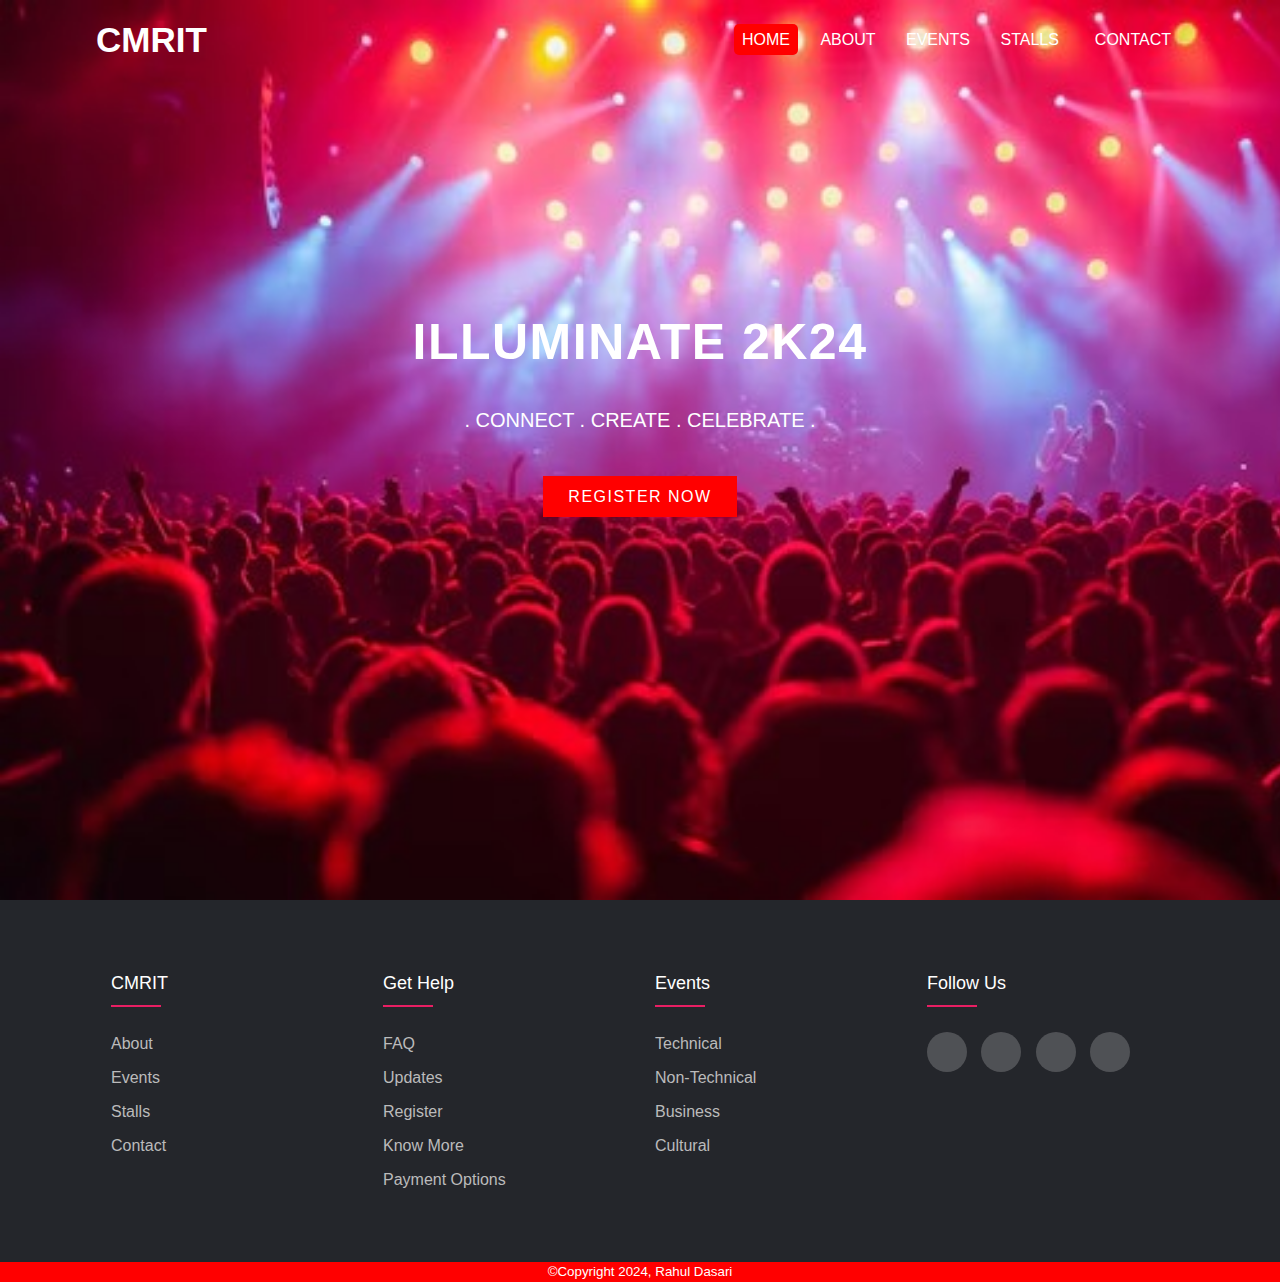
<file: index.html>
<!DOCTYPE html>
<html lang="en">
<head>
    <meta charset="UTF-8">
    <meta name="viewport" content="width=device-width, initial-scale=1.0">
    <title>Create a Landingpage Website </title>
    <link rel="stylesheet" type="text/css" href="style.css">
</head>
<body>
    <section class="section1">
        <div class="container">
            <div class="nav-bar">
            <nav>
                <h1>CMRIT</h1>
                <ul>
                    <li><a href="#active" class="active">Home</a></li>
                    <li><a href="./about/team.html">About</a></li>
                    <li><a href="./events/events.html">Events</a></li>
                    <li><a href="stalls/stalls.html">Stalls</a><li>
                    <li><a href="./Contact us/contact.html">Contact</a></li>
                </ul>
            </nav>
        </div>
            <div class="article">
                <h1>ILLUMINATE 2K24</h1>
                <p>. CONNECT . CREATE . CELEBRATE .</p>
                <a href ="https://www.instagram.com/illuminate_cmrit/" class="btn">Register Now</a>
            </div>
        </div>
    </section>
    <section class="section2">
        <footer class="footer">
            <div class="container">
             <div class="row">
               <div class="footer-col">
                 <h4>CMRIT</h4>
                 <ul>
                   <li><a href="#">About</a></li>
                   <li><a href="#">Events</a></li>
                   <li><a href="#">Stalls</a></li>
                   <li><a href="#">Contact</a></li>
                 </ul>
               </div>
               <div class="footer-col">
                 <h4>get help</h4>
                 <ul>
                   <li><a href="#">FAQ</a></li>
                   <li><a href="#">Updates</a></li>
                   <li><a href="#">Register</a></li>
                   <li><a href="#">Know more</a></li>
                   <li><a href="#">Payment options</a></li>
                 </ul>
               </div>
               <div class="footer-col">
                 <h4>Events</h4>
                 <ul>
                   <li><a href="#">Technical</a></li>
                   <li><a href="#">Non-Technical</a></li>
                   <li><a href="#">Business</a></li>
                   <li><a href="#">Cultural</a></li>
                 </ul>
               </div>
               <div class="footer-col">
                 <h4>follow us</h4>
                 <div class="social-links">
                   <a href="#"><i class="facebook"></i></a>
                   <a href="#"><i class="bi bi-twitter-x"></i></a>
                   <a href="#"><i class="fab fa-instagram"></i></a>
                   <a href="#"><i class="fab fa-linkedin-in"></i></a>
                 </div>
               </div>
               <br>
             </div>
             
             
            
            </div>
         </footer>
         <div style="background-color: red;"><span style="justify-content: center;text-align: center; color: rgb(255, 255, 255); background-color: rgb(0, 0, 0); margin:0; padding 40px;">
               <small><p>&copy;Copyright 2024, Rahul Dasari</p></small> 
             </span> </div>
    </section>
</body>
</html>
</file>
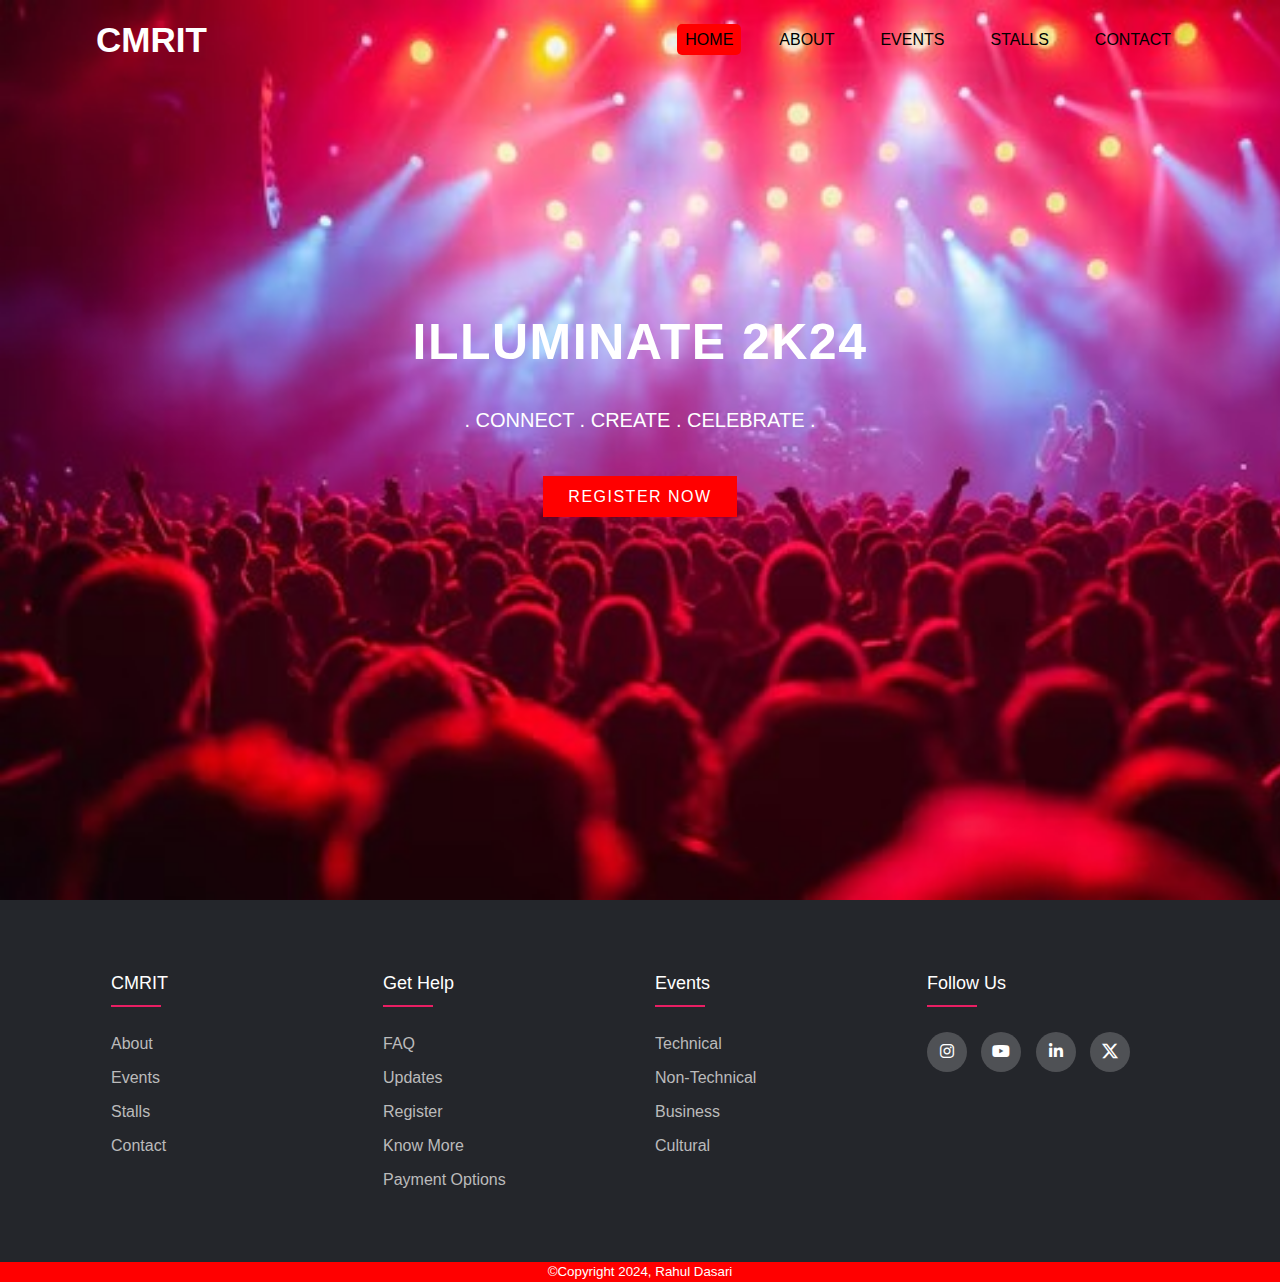
<file: test.html>
<!DOCTYPE html>
<html lang="en">
<head>
  <meta charset="UTF-8" />
  <meta name="viewport" content="width=device-width, initial-scale=1.0" />
  <title>ILLUMINATE 2K24</title>
  <link rel="stylesheet" type="text/css" href="style.css" />
  <link
    rel="stylesheet"
    href="https://cdnjs.cloudflare.com/ajax/libs/font-awesome/6.0.0-beta3/css/all.min.css"
  />
  <link
    rel="stylesheet"
    href="https://cdn.jsdelivr.net/npm/bootstrap-icons/font/bootstrap-icons.css"
  />
  <link
    rel="shortcut icon"
    type="image/x-icon"
    href="./_illuminate 2k24 logo.png"
  />
  <style>
    /* Add your existing CSS styles here */

.nav-bar nav {
  display: flex;
  justify-content: space-between;
  align-items: center;
}

.nav-links {
  list-style: none;
  display: flex;
}

.nav-links li {
  margin-left: 20px;
}

.nav-links a {
  text-decoration: none;
  color: #000;
}

.menu-icon {
  display: none;
  cursor: pointer;
}

.menu-icon i {
  font-size: 24px;
}

@media (max-width: 768px) {
  .nav-links {
    display: none;
    flex-direction: column;
    width: 100%;
    position: absolute;
    top: 60px;
    left: 0;
    background-color: #fff;
    border-top: 1px solid #ccc;
  }

  .nav-links.nav-active {
    display: flex;
  }

  .nav-links li {
    margin: 10px 0;
    text-align: center;
  }

  .menu-icon {
    display: block;
  }
}

  </style>
  <script>
    
  </script>
</head>
<body>
  <section class="section1">
    <div class="container">
      <div class="nav-bar">
        <nav>
          <h1>CMRIT</h1>
          <div class="menu-icon">
            <i class="fas fa-bars"></i>
          </div>
          <ul class="nav-links">
            <li><a href="#active" class="active">Home</a></li>
            <li><a href="./about/team.html">About</a></li>
            <li><a href="./events/events.html">Events</a></li>
            <li><a href="stalls/stalls.html">Stalls</a></li>
            <li><a href="./Contact us/contact.html">Contact</a></li>
          </ul>
        </nav>
      </div>
      <div class="article">
        <h1>ILLUMINATE 2K24</h1>
        <p>. CONNECT . CREATE . CELEBRATE .</p>
        <a href="./Coming Soon/comingsoon.html" target="_parent" class="btn">Register Now</a>
      </div>
    </div>
  </section>
  <section class="section2">
    <footer class="footer">
      <div class="container">
        <div class="row">
          <div class="footer-col">
            <h4>CMRIT</h4>
            <ul>
              <li><a href="#">About</a></li>
              <li><a href="#">Events</a></li>
              <li><a href="#">Stalls</a></li>
              <li><a href="#">Contact</a></li>
            </ul>
          </div>
          <div class="footer-col">
            <h4>get help</h4>
            <ul>
              <li><a href="#">FAQ</a></li>
              <li><a href="#">Updates</a></li>
              <li><a href="#">Register</a></li>
              <li><a href="#">Know more</a></li>
              <li><a href="#">Payment options</a></li>
            </ul>
          </div>
          <div class="footer-col">
            <h4>Events</h4>
            <ul>
              <li><a href="#">Technical</a></li>
              <li><a href="#">Non-Technical</a></li>
              <li><a href="#">Business</a></li>
              <li><a href="#">Cultural</a></li>
            </ul>
          </div>
          <div class="footer-col">
            <h4>follow us</h4>
            <div class="social-links">
              <a href="https://www.instagram.com/illuminate_cmrit/" target="_blank"><i class="fab fa-instagram"></i></a>
              <a href="https://www.youtube.com/@illuminate2k23" target="_blank"><i class="fab fa-youtube"></i></a>
              <a href="https://www.linkedin.com/company/cmritilluminate/" target="_blank"><i class="fab fa-linkedin-in"></i></a>
              <a href="https://x.com/illuminate_2k23" target="_blank"><i class="bi bi-twitter-x"></i></a>
            </div>
          </div>
          <br />
        </div>
      </div>
    </footer>
    <div style="background-color: red">
      <span style="justify-content: center;text-align: center; color: rgb(255, 255, 255); background-color: rgb(0, 0, 0); margin:0; padding 40px;">
        <small><p>&copy;Copyright 2024, Rahul Dasari</p></small>
      </span>
    </div>
  </section>
  <script>
    document.querySelector('.menu-icon').addEventListener('click', function() {
      document.querySelector('.nav-links').classList.toggle('nav-active');
    });
  </script>
</body>
</html>
</file>
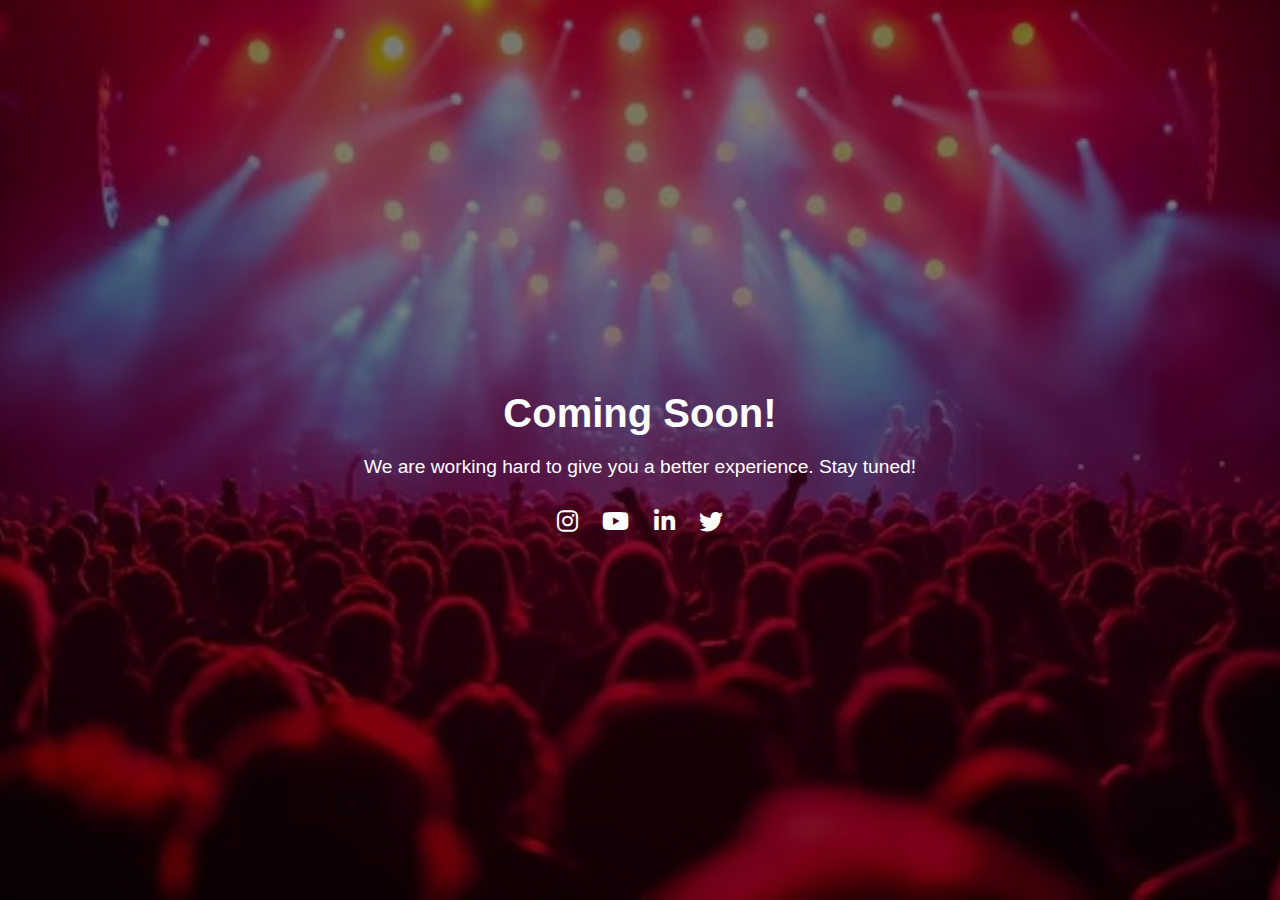
<file: Coming Soon/comingsoon.html>
<!DOCTYPE html>
<html lang="en">
  <head>
    <meta charset="UTF-8" />
    <meta name="viewport" content="width=device-width, initial-scale=1.0" />
    <title>Coming Soon</title>
    <link
      rel="stylesheet"
      href="https://cdnjs.cloudflare.com/ajax/libs/font-awesome/6.0.0-beta3/css/all.min.css"
    />
    <link
      rel="stylesheet"
      href="https://cdn.jsdelivr.net/npm/bootstrap-icons/font/bootstrap-icons.css"
    />
    <link rel="stylesheet" href="comingsoon.css" />
    <link
      rel="shortcut icon"
      type="image/x-icon"
      href="../_illuminate 2k24 logo.png"
    />
  </head>
  <body>
    <div class="overlay"></div>
    <div class="container">
      <h1>Coming Soon!</h1>
      <p>We are working hard to give you a better experience. Stay tuned!</p>
      <div class="social-icons">
        <a href="https://www.instagram.com/illuminate_cmrit/" target="_blank"
          ><i class="fab fa-instagram"></i
        ></a>
        <a href="https://www.youtube.com/@illuminate2k23" target="_blank"
          ><i class="fab fa-youtube"></i
        ></a>
        <a
          href="https://www.linkedin.com/company/cmritilluminate/"
          target="_blank"
          ><i class="fab fa-linkedin-in"></i
        ></a>
        <a href="https://x.com/illuminate_2k23" target="_blank"
          ><i class="bi bi-twitter"></i
        ></a>
      </div>
    </div>
  </body>
</html>
</file>
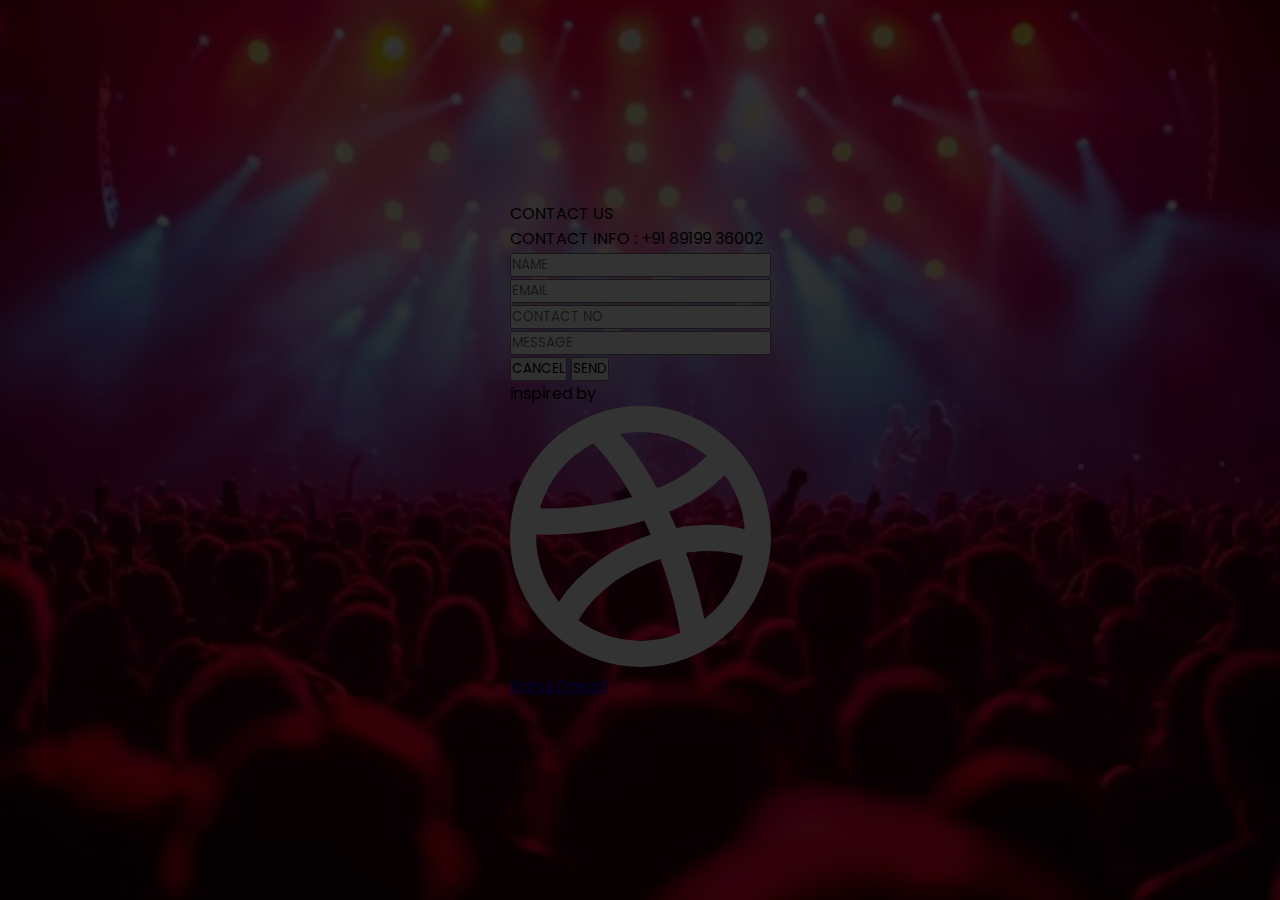
<file: Contact us/contact.html>
<!DOCTYPE html>
<html lang="en">
<head>
  <meta charset="UTF-8">
  <meta name="viewport" content="width=device-width, initial-scale=1.0">
  <title>Contact Us</title>
  <link rel="stylesheet" href="contact.css">
</head>
<body>
  <div class="background">
    <div class="container">
      <div class="screen">
        <div class="screen-header">
          <div class="screen-header-left">
            <div class="screen-header-button close"></div>
            <div class="screen-header-button maximize"></div>
            <div class="screen-header-button minimize"></div>
          </div>
          <div class="screen-header-right">
            <div class="screen-header-ellipsis"></div>
            <div class="screen-header-ellipsis"></div>
            <div class="screen-header-ellipsis"></div>
          </div>
        </div>
        <div class="screen-body">
          <div class="screen-body-item left">
            <div class="app-title">
              <span>CONTACT</span>
              <span>US</span>
            </div>
            <div class="app-contact">CONTACT INFO : +91 89199 36002</div>
          </div>
          <div class="screen-body-item">
            <div class="app-form">
              <div class="app-form-group">
                <input class="app-form-control" placeholder="NAME" >
              </div>
              <div class="app-form-group">
                <input class="app-form-control" placeholder="EMAIL">
              </div>
              <div class="app-form-group">
                <input class="app-form-control" placeholder="CONTACT NO">
              </div>
              <div class="app-form-group message">
                <input class="app-form-control" placeholder="MESSAGE">
              </div>
              <div class="app-form-group buttons">
                <button class="app-form-button">CANCEL</button>
                <button class="app-form-button">SEND</button>
              </div>
            </div>
          </div>
        </div>
      </div>
      <div class="credits">
        inspired by
        <a class="credits-link" href="https://dribbble.com/shots/2666271-Contact" target="_blank">
          <svg class="dribbble" viewBox="0 0 200 200">
            <g stroke="#ffffff" fill="none">
              <circle cx="100" cy="100" r="90" stroke-width="20"></circle>
              <path d="M62.737004,13.7923523 C105.08055,51.0454853 135.018754,126.906957 141.768278,182.963345" stroke-width="20"></path>
              <path d="M10.3787186,87.7261455 C41.7092324,90.9577894 125.850356,86.5317271 163.474536,38.7920951" stroke-width="20"></path>
              <path d="M41.3611549,163.928627 C62.9207607,117.659048 137.020642,86.7137169 189.041451,107.858103" stroke-width="20"></path>
            </g>
          </svg>
          Rahul Dasari
        </a>
      </div>
    </div>
  </div>
  
</body>
</html>
</file>
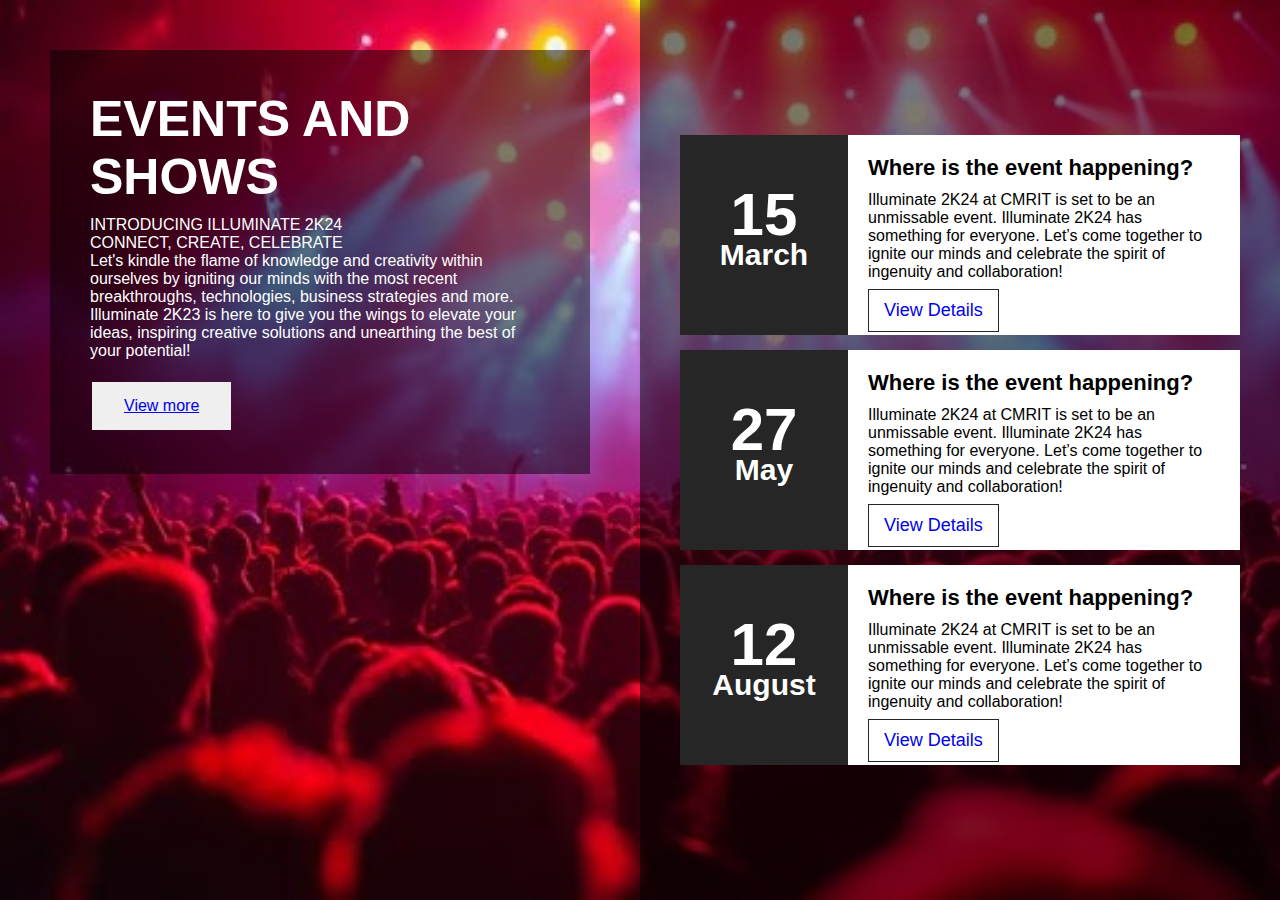
<file: events/events.html>
<!DOCTYPE html>
<html lang="en">
  <head>
    <meta charset="UTF-8" />
    <meta name="viewport" content="width=device-width, initial-scale=1.0" />
    <title>Events</title>
    <link rel="stylesheet" href="events.css" />
  </head>

  <body>
    <section>
      <div class="leftBox">
        <div class="content">
          <h1>Events and Shows</h1>
          <p>
            INTRODUCING ILLUMINATE 2K24 <br />
            CONNECT, CREATE, CELEBRATE <br />
            Let's kindle the flame of knowledge and creativity within ourselves
            by igniting our minds with the most recent breakthroughs,
            technologies, business strategies and more. Illuminate 2K23 is here
            to give you the wings to elevate your ideas, inspiring creative
            solutions and unearthing the best of your potential!
            <br />
            <br />
          </p>
          <button
            style="
              border: none;
              color: white;
              padding: 15px 32px;
              text-align: center;
              text-decoration: none;
              display: inline-block;
              font-size: 16px;
              margin: 4px 2px;
              cursor: pointer;
            "
          >
            <a href="#">View more</a>
          </button>
        </div>
      </div>
      <div class="events">
        <ul>
          <li>
            <div class="time">
              <h2>15 <br /><span>March</span></h2>
            </div>
            <div class="details">
              <h3>Where is the event happening?</h3>
              <p>
                Illuminate 2K24 at CMRIT is set to be an unmissable event.
                Illuminate 2K24 has something for everyone. Let’s come together
                to ignite our minds and celebrate the spirit of ingenuity and
                collaboration!
              </p>
              <a href="#">View Details</a>
            </div>
            <div style="clear: both"></div>
          </li>
          <li>
            <div class="time">
              <h2>27 <br /><span>May</span></h2>
            </div>
            <div class="details">
              <h3>Where is the event happening?</h3>
              <p>
                Illuminate 2K24 at CMRIT is set to be an unmissable event.
                Illuminate 2K24 has something for everyone. Let’s come together
                to ignite our minds and celebrate the spirit of ingenuity and
                collaboration!
              </p>

              <a href="#">View Details</a>
            </div>
            <div style="clear: both"></div>
          </li>
          <li>
            <div class="time">
              <h2>12 <br /><span>August</span></h2>
            </div>
            <div class="details">
              <h3>Where is the event happening?</h3>
              <p>
                Illuminate 2K24 at CMRIT is set to be an unmissable event.
                Illuminate 2K24 has something for everyone. Let’s come together
                to ignite our minds and celebrate the spirit of ingenuity and
                collaboration!
              </p>
              <a href="#">View Details</a>
            </div>
            <div style="clear: both"></div>
          </li>
        </ul>
      </div>
    </section>
  </body>
</html>
</file>
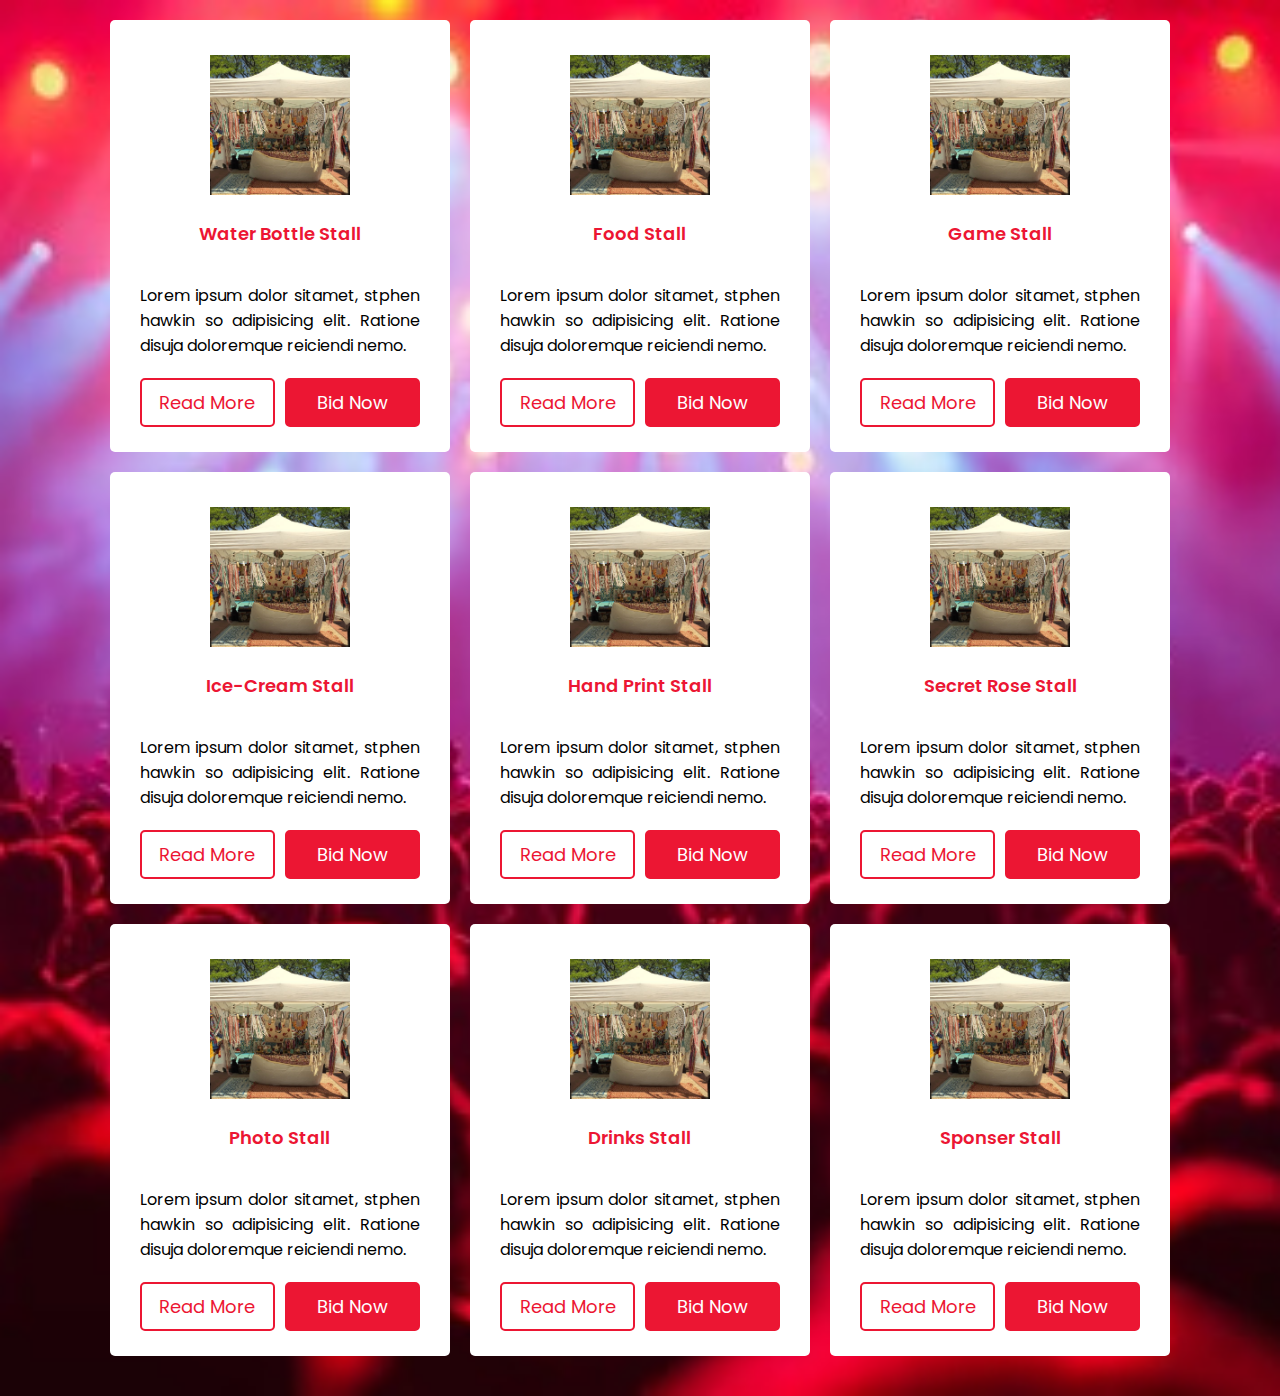
<file: stalls/stalls.html>
<!DOCTYPE html>
<!-- Created By CodingLab - www.codinglabweb.com -->
<html lang="en" dir="ltr">
  <head>
    <meta charset="UTF-8" />
    <meta name="viewport" content="width=device-width, initial-scale=1.0" />
    <title>Stalls</title>
    <link rel="stylesheet" href="stalls.css" />
    
  </head>
  <body>
    <div class="container">
      <div class="box">
        <div class="image">
          <img src="./stall-img.jpg" />
        </div>
        <div class="name_stall">Water Bottle Stall</div>
        <div class="rating">
          <br />
        </div>
        <p>
          Lorem ipsum dolor sitamet, stphen hawkin so adipisicing elit. Ratione
          disuja doloremque reiciendi nemo.
        </p>
        <div class="btns">
          <button>Read More</button>
          <button>Bid Now</button>
        </div>
      </div>

      <div class="box">
        <div class="image">
          <img src="./stall-img.jpg" alt="" />
        </div>
        <div class="name_stall">Food Stall</div>
        <div class="rating">
          <br />
        </div>
        <p>
          Lorem ipsum dolor sitamet, stphen hawkin so adipisicing elit. Ratione
          disuja doloremque reiciendi nemo.
        </p>
        <div class="btns">
          <button>Read More</button>
          <button>Bid Now</button>
        </div>
      </div>

      <div class="box">
        <div class="image">
          <img src="./stall-img.jpg" alt="" />
        </div>
        <div class="name_stall">Game Stall</div>
        <div class="rating">
          <br />
        </div>
        <p>
          Lorem ipsum dolor sitamet, stphen hawkin so adipisicing elit. Ratione
          disuja doloremque reiciendi nemo.
        </p>
        <div class="btns">
          <button>Read More</button>
          <button>Bid Now</button>
        </div>
      </div>

      <div class="box">
        <div class="image">
          <img src="./stall-img.jpg" />
        </div>
        <div class="name_stall">Ice-Cream Stall</div>
        <div class="rating">
          <br />
        </div>
        <p>
          Lorem ipsum dolor sitamet, stphen hawkin so adipisicing elit. Ratione
          disuja doloremque reiciendi nemo.
        </p>
        <div class="btns">
          <button>Read More</button>
          <button>Bid Now</button>
        </div>
      </div>
      <div class="box">
        <div class="image">
          <img src="./stall-img.jpg" alt="" />
        </div>
        <div class="name_stall">Hand Print Stall</div>
        <div class="rating">
          <br />
        </div>
        <p>
          Lorem ipsum dolor sitamet, stphen hawkin so adipisicing elit. Ratione
          disuja doloremque reiciendi nemo.
        </p>
        <div class="btns">
          <button>Read More</button>
          <button>Bid Now</button>
        </div>
      </div>
      <div class="box">
        <div class="image">
          <img src="./stall-img.jpg" alt="" />
        </div>
        <div class="name_stall">Secret Rose Stall</div>
        <div class="rating">
          <br />
        </div>
        <p>
          Lorem ipsum dolor sitamet, stphen hawkin so adipisicing elit. Ratione
          disuja doloremque reiciendi nemo.
        </p>
        <div class="btns">
          <button>Read More</button>
          <button>Bid Now</button>
        </div>
      </div>
      <div class="box">
        <div class="image">
          <img src="./stall-img.jpg" />
        </div>
        <div class="name_stall">Photo Stall</div>
        <div class="rating">
          <br />
        </div>
        <p>
          Lorem ipsum dolor sitamet, stphen hawkin so adipisicing elit. Ratione
          disuja doloremque reiciendi nemo.
        </p>
        <div class="btns">
          <button>Read More</button>
          <button>Bid Now</button>
        </div>
      </div>
      <div class="box">
        <div class="image">
          <img src="./stall-img.jpg" alt="" />
        </div>
        <div class="name_stall">Drinks Stall</div>
        <div class="rating">
          <br />
        </div>
        <p>
          Lorem ipsum dolor sitamet, stphen hawkin so adipisicing elit. Ratione
          disuja doloremque reiciendi nemo.
        </p>
        <div class="btns">
          <button>Read More</button>
          <button>Bid Now</button>
        </div>
      </div>
      <div class="box">
        <div class="image">
          <img src="./stall-img.jpg" alt="" />
        </div>
        <div class="name_stall">Sponser Stall</div>
        <div class="rating">
          <br />
        </div>
        <p>
          Lorem ipsum dolor sitamet, stphen hawkin so adipisicing elit. Ratione
          disuja doloremque reiciendi nemo.
        </p>
        <div class="btns">
          <button>Read More</button>
          <button>Bid Now</button>
        </div>
      </div>
    </div>
  </body>
</html>
</file>
<file: style.css>
@import url('https://fonts.googleapis.com/css2?family=Roboto:wght@900&display=swap')

@import url('https://fonts.googleapis.com/css2?family=Poppins:wght@300;400;500;600;700&display=swap');
body{
  line-height: 1.5;
  font-family: 'Poppins', sans-serif;
}
*{
  margin:0;
  padding:0;
  box-sizing: border-box;
}
.container{
  max-width: 1170px;
  margin:auto;
}
.row{
  display: flex;
  flex-wrap: wrap;
}
ul{
  list-style: none;
}
.footer{
    bottom: 0%;
  background-color: #24262b;
    padding: 70px 0;
}
.footer-col{
   width: 25%;
   padding: 0 15px;
}
.footer-col h4{
  font-size: 18px;
  color: #ffffff;
  text-transform: capitalize;
  margin-bottom: 35px;
  font-weight: 500;
  position: relative;
}
.footer-col h4::before{
  content: '';
  position: absolute;
  left:0;
  bottom: -10px;
  background-color: #e91e63;
  height: 2px;
  box-sizing: border-box;
  width: 50px;
}
.footer-col ul li:not(:last-child){
  margin-bottom: 10px;
}
.footer-col ul li a{
  font-size: 16px;
  text-transform: capitalize;
  color: #ffffff;
  text-decoration: none;
  font-weight: 300;
  color: #bbbbbb;
  display: block;
  transition: all 0.3s ease;
}
.footer-col ul li a:hover{
  color: #ffffff;
  padding-left: 8px;
}
.footer-col .social-links a{
  display: inline-block;
  height: 40px;
  width: 40px;
  background-color: rgba(255,255,255,0.2);
  margin:0 10px 10px 0;
  text-align: center;
  line-height: 40px;
  border-radius: 50%;
  color: #ffffff;
  transition: all 0.5s ease;
}
.footer-col .social-links a:hover{
  color: #24262b;
  background-color: #ffffff;
}
/* .nav-bar{
    position: fixed;
} */
/*responsive*/
@media(max-width: 767px){
  .footer-col{
    width: 50%;
    margin-bottom: 30px;
}
}
@media(max-width: 574px){
  .footer-col{
    width: 100%;
}
}





*{
    margin: 0px;
    padding: 0px;
    box-sizing: border-box;
    font-family: 'Roboto',sans-serif;
}

.section1{
    margin: 0;
    padding: 0;
    min-height: 100vh;
    background-image: url("./party_background.jpg");
/*     background-image:linear-gradiemt(rgba(0,0,0,0,60),rgba(0,0,0,0,60)) url("./3.jpg"); */
    background-repeat: no-repeat;
    background-size: cover;
}

.container{
    width: 85%;
    margin: auto; 
    
}
nav{
    
    height: 80px;
}
nav h1{
    float: left;
    line-height: 80px;
    font-size: 35px;
    font-size: inline;
    color:white;
}
nav ul{
    
    float: right;
    line-height: 80px;
}
nav ul li{
    display: inline-block;
    list-style: none;
    padding: 0px 5px;
}
nav ul li a{
    color: #fff;
    text-decoration: none;
    text-transform: uppercase;
    border-radius: 5px;
    padding: 7px 8px;
}
nav ul li a:hover{
    background-color: rgb(0, 0, 0);
    transition: 0.5s ease;
}
nav ul li .active{
    background-color: red;
}
.article{
    width: 50%;
    margin: auto;
    text-align: center;
    transform: translateY(25vh);
}
.article h1{
    font-size: 50px;
    text-align: center;
    color:#fff;
    letter-spacing: 1.5px;
    font-weight: 800;
    margin-bottom: 25px;
}
.article p{
    font-size: 20px;
    color:white;
    line-height: 1.5;
    margin-bottom: 50px;
}
.article .btn{
    color: #fff;
    padding: 12px 25px;
    letter-spacing: 1.5px;
    text-transform: uppercase;
    text-decoration: none;
    background-color: red;
}
.article .btn:hover{
    background-color: black;
    transition: 0.5s ease;
}
</file>
<file: Coming Soon/comingsoon.css>
body {
  margin: 0;
  padding: 0;
  display: flex;
  justify-content: center;
  align-items: center;
  height: 100vh;
  background: url("../party_background.jpg") no-repeat center center fixed;
  background-size: cover;
  color: #fff;
  font-family: "Poppins", sans-serif;
  text-align: center;
}
.overlay {
  position: absolute;
  top: 0;
  left: 0;
  width: 100%;
  height: 100%;
  background: rgba(0, 0, 0, 0.5); /* Add a dark overlay */
}
.container {
  z-index: 1;
  max-width: 600px;
  padding: 20px;
  border-radius: 10px;
}
h1 {
  margin-bottom: 20px;
  font-size: 2.5em;
}
p {
  margin-bottom: 30px;
  font-size: 1.2em;
}
.social-icons a {
  color: #fff;
  margin: 0 10px;
  font-size: 1.5em;
  text-decoration: none;
}
.social-icons a:hover {
  color: #ddd;
}
</file>
<file: Contact us/contact.css>
@import url('https://fonts.googleapis.com/css2?family=Poppins:wght@400;600;700&display=swap');

* {
  padding: 0;
  margin: 0;
  box-sizing: border-box;
  font-family: 'Poppins', sans-serif;
}

body {
  min-height: 100vh;
  width: 100%;
  display: flex;
  justify-content: center;
  align-items: center;
  background-image: url(../party_background.jpg) !important;
  background-size: cover;
  background-position: center;
  position: relative;
}

body::after {
  content: "";
  position: absolute;
  top: 0;
  left: 0;
  height: 100%;
  width: 100%;
  background-color: rgba(0,0,0,0.8);
}

section {
  position: relative;
  z-index: 3;
  padding-top: 50px;
  padding-bottom: 50px;
}

.container {
  max-width: 1080px;
  margin-left: auto;
  margin-right: auto;
  padding-left: 20px;
  padding-right: 20px;
}

.section-header {
  margin-bottom: 50px;
  text-align: center;
}

.section-header h2 {
  color: #FFF;
  font-weight: bold;
  font-size: 3em;
  margin-bottom: 20px;
}

.section-header p {
  color: #FFF;
}

.row  {
  display: flex;
  flwx-wrap: wrap;
  align-items: center;
  justify-content: space-between;
}

.contact-info {
  width: 50%;
}

.contact-info-item {
  display: flex;
  margin-bottom: 30px;
}

.contact-info-icon {
  height: 70px;
  width: 70px;
  background-color: #fff;
  text-align: center;
  border-radius: 50%;
}

.contact-info-icon i {
  font-size: 30px;
  line-height: 70px;
}

.contact-info-content {
  margin-left: 20px;
}

.contact-info-content h4 {
  color: #ec1633;
  font-size: 1.4em;
  margin-bottom: 5px;
}

.contact-info-content p {
  color: #FFF;
  font-size: 1em;
}

.contact-form {
  background-color: #fff;
  padding: 40px;
  width: 45%;
  padding-bottom: 20px;
  padding-top: 20px;
}

.contact-form h2 {
  font-weight: bold;
  font-size: 2em;
  margin-bottom: 10px;
  color: #333;
}

.contact-form .input-box {
  position: relative;
  width: 100%;
  margin-top: 10px;
}

.contact-form .input-box input,
.contact-form .input-box textarea{
  width: 100%;
  padding: 5px 0;
  font-size: 16px;
  margin: 10px 0;
  border: none;
  border-bottom: 2px solid #333;
  outline: none;
  resize: none;
}

.contact-form .input-box span {
  position: absolute;
  left: 0;
  padding: 5px 0;
  font-size: 16px;
  margin: 10px 0;
  pointer-events: none;
  transition: 0.5s;
  color: #666;
}

.contact-form .input-box input:focus ~ span,
.contact-form .input-box textarea:focus ~ span{
  color: #ec1633;
  font-size: 12px;
  transform: translateY(-20px);
}

.contact-form .input-box input[type="submit"]
{
  width: 100%;
  background: #ec1633;
  color: #FFF;
  border: none;
  cursor: pointer;
  padding: 10px;
  font-size: 18px;
  border: 1px solid #ec1633;
  transition: 0.5s;
}

.contact-form .input-box input[type="submit"]:hover
{
  background: #FFF;
  color: #ec1633;
}

@media (max-width: 991px) {
  section {
    padding-top: 50px;
    padding-bottom: 50px;
  }
  
  .row {
    flex-direction: column;
  }
  
  .contact-info {
    margin-bottom: 40px;
    width: 100%;
  }
  
  .contact-form {
    width: 100%;
  }
}
</file>
<file: events/events.css>
/* Styling the body */
body {
    font-family: Nunito, sans-serif;
    margin: 0;
    padding: 0;
}

/* Styling section, giving background
			image and dimensions */
section {
    width: 100%;
    height: 100vh;
    background: url(../party_background.jpg);
    background-size: cover;
}

/* Styling the left floating section */
section .leftBox {
    width: 50%;
    height: 100%;
    float: left;
    padding: 50px;
    box-sizing: border-box;
}

/* Styling the background of 
			left floating section */
section .leftBox .content {
    color: #fff;
    background: rgba(0, 0, 0, 0.5);
    padding: 40px;
    transition: 0.5s;
}

/* Styling the hover effect 
			of left floating section */
section .leftBox .content:hover {
    background: #ec1633;
}

/* Styling the header of left 
			floating section */
section .leftBox .content h1 {
    margin: 0;
    padding: 0;
    font-size: 50px;
    text-transform: uppercase;
}

/* Styling the paragraph of 
			left floating section */
section .leftBox .content p {
    margin: 10px 0 0;
    padding: 0;
}

/* Styling the three events section */
section .events {
    position: relative;
    width: 50%;
    height: 100%;
    background: rgba(0, 0, 0, 0.5);
    float: right;
    box-sizing: border-box;
}

/* Styling the links of 
		the events section */
section .events ul {
    position: absolute;
    top: 50%;
    transform: translateY(-50%);
    margin: 0;
    padding: 40px;
    box-sizing: border-box;
}

/* Styling the lists of the event section */
section .events ul li {
    list-style: none;
    background: #fff;
    box-sizing: border-box;
    height: 200px;
    margin: 15px 0;
}

/* Styling the time class of events section */
section .events ul li .time {
    position: relative;
    padding: 20px;
    background: #262626;
    box-sizing: border-box;
    width: 30%;
    height: 100%;
    float: left;
    text-align: center;
    transition: 0.5s;
}

/* Styling the hover effect
			of events section */
section .events ul li:hover .time {
    background: #ec1633;
}

/* Styling the header of time 
			class of events section */
section .events ul li .time h2 {
    position: absolute;
    margin: 0;
    padding: 0;
    top: 50%;
    left: 50%;
    transform: translate(-50%, -50%);
    color: #fff;
    font-size: 60px;
    line-height: 30px;
}

/* Styling the texts of time 
		class of events section */
section .events ul li .time h2 span {
    font-size: 30px;
}

/* Styling the details 
		class of events section */
section .events ul li .details {
    padding: 20px;
    background: #fff;
    box-sizing: border-box;
    width: 70%;
    height: 100%;
    float: left;
}

/* Styling the header of the 
		details class of events section */
section .events ul li .details h3 {
    position: relative;
    margin: 0;
    padding: 0;
    font-size: 22px;
}

/* Styling the lists of details 
		class of events section */
section .events ul li .details p {
    position: relative;
    margin: 10px 0 0;
    padding: 0;
    font-size: 16px;
}

/* Styling the links of details
		class of events section */
section .events ul li .details a {
    display: inline-block;
    text-decoration: none;
    padding: 10px 15px;
    border: 1.5px solid #262626;
    margin-top: 8px;
    font-size: 18px;
    transition: 0.5s;
}

/* Styling the details class's hover effect */
section .events ul li .details a:hover {
    background: #ec1633;
    color: #fff;
    border-color: #ec1633;
}
</file>
<file: stalls/stalls.css>
@import url('https://fonts.googleapis.com/css2?family=Poppins:wght@200;300;400;500;600;700&display=swap');
*{
  margin: 0px;
  padding: 0px;
  box-sizing: border-box;
  font-family: 'Poppins', sans-serif;
}
::selection{
  background: #8e44ad;
  color: #fff;
}
body {
    min-height: 100vh;
    width: 100%;
    /* display: flex; */
    display: grid;
    height: 100%;
  place-items: center;
    /* display:block; */
    justify-content: center;
    align-items: center;
    background-image: url(../party_background.jpg) !important;
    background-size: cover;
    background-position: center;
    position: relative;
  }

/* html,body{
  display: grid;
  height: 100%;
  place-items: center;
  background: #8e44ad;
} */
.container{
  max-width: 1100px;
  display: flex;
  justify-content: space-between;
  align-items: center;
  flex-wrap: wrap;
  padding: 20px;
}
.container .box{
  width: calc(33% - 10px);
  background: #fff;
  display: flex;
  flex-direction: column;
  justify-content: center;
  align-items: center;
  padding: 20px 30px;
  border-radius: 5px;
  margin-bottom: 20px; 
}
.box .quote i{
margin-top: 10px;
font-size: 45px;
color: #17c0eb
}
.container .box .image{
  margin: 10px 0;
  height: 150px;
  width: 150px;
  /* background: #ec1633; */
  padding: 3px;
  /* border-radius: 50%; */
}
.box .image img{
  height: 100%;
  width: 100%;
  /* border-radius: 50%; */
  object-fit: cover;
  border: 2px solid #fff;
}
.box p{
  text-align: justify;
  margin-top: 8px;
  font-size: 16px;
  font-weight: 400;
}
.box .name_stall{
  margin: 10px 0 3px 0;
  color: #ec1633;
  font-size: 18px;
  font-weight: 600;
}
.rating i{
  font-size: 18px;
  color: #ec1633;
  margin-bottom: 5px;
}
.btns{
  margin-top: 20px;
  margin-bottom: 5px;
  display: flex;
  justify-content: space-between;
  width: 100%;
}
.btns button{
  background: #ec1633;
  width: 100%;
  padding: 9px 0px;
  outline: none;
  border: 2px solid #ec1633;
  border-radius: 5px;
  cursor: pointer;
  font-size: 18px;
  font-weight: 400;
  color: #ec1633;
  transition: all 0.3s linear;
}
.btns button:first-child{
  background: none;
  margin-right: 5px;
}
.btns button:last-child{
  color: #fff;
  margin-left: 5px;
}
.btns button:first-child:hover{
  background: #ec1633;
  color: #fff;
}
.btns button:last-child:hover{
  background: #ffffff;
  color: #ec1633;
}
.btns button:hover{
  color: #fff;
}
@media (max-width:1045px){
  .container .box{
    width: calc(50% - 10px);
    margin-bottom: 20px;
  }
}
@media (max-width:710px){
  .container .box{
    width: 100%;
  }
}
</file>
